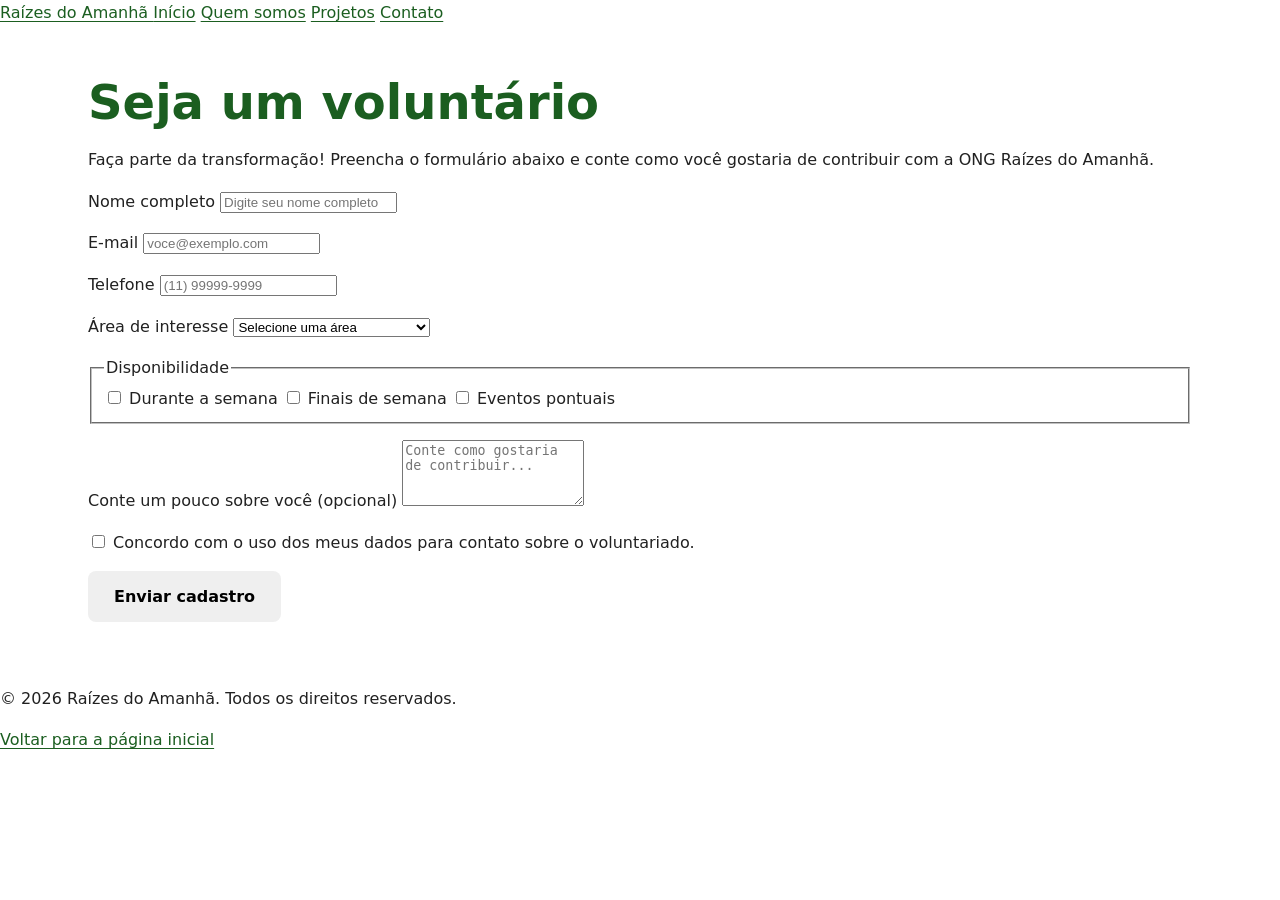
<file: cadastro.html>
<!DOCTYPE html>
<html lang="pt-BR">
<head>
    <meta charset="UTF-8">
    <meta name="viewport" content="width=device-width, initial-scale=1.0">

    <meta name="description" content="Cadastre-se como voluntário da ONG Raízes do Amanhã e ajude a transformar vidas.">

    <title>Seja Voluntário | Raízes do Amanhã</title>

    <!-- O CSS está na raiz do repositório -->
    <link rel="stylesheet" href="style.css">
</head>

<body>
    <a class="skip-link" href="#conteudo">
        Pular para o conteúdo
    </a>

    <header>
        <nav aria-label="Navegação principal">
            <a href="index.html" aria-label="Voltar à página inicial">
                Raízes do Amanhã
            </a>

            <a href="index.html">Início</a>
            <a href="index.html#quem-somos">Quem somos</a>
            <a href="index.html#projetos">Projetos</a>
            <a href="index.html#contato">Contato</a>
        </nav>
    </header>

    <main id="conteudo" class="container">
        <section class="secao-voluntariado">
            <h1>Seja um voluntário</h1>

            <p>
                Faça parte da transformação! Preencha o formulário
                abaixo e conte como você gostaria de contribuir
                com a ONG Raízes do Amanhã.
            </p>

            <form id="form-voluntario">
                <div class="campo">
                    <label for="nome">Nome completo</label>
                    <input
                        type="text"
                        id="nome"
                        name="nome"
                        placeholder="Digite seu nome completo"
                        autocomplete="name"
                        required
                        minlength="3">
                </div>

                <div class="campo">
                    <label for="email">E-mail</label>
                    <input
                        type="email"
                        id="email"
                        name="email"
                        placeholder="voce@exemplo.com"
                        autocomplete="email"
                        required>
                </div>

                <div class="campo">
                    <label for="telefone">Telefone</label>
                    <input
                        type="tel"
                        id="telefone"
                        name="telefone"
                        placeholder="(11) 99999-9999"
                        autocomplete="tel"
                        required>
                </div>

                <div class="campo">
                    <label for="area">Área de interesse</label>
                    <select id="area" name="area" required>
                        <option value="">Selecione uma área</option>
                        <option value="educacao">Educação</option>
                        <option value="meio-ambiente">Meio ambiente</option>
                        <option value="assistencia-social">Assistência social</option>
                        <option value="eventos">Eventos e campanhas</option>
                        <option value="comunicacao">Comunicação e redes sociais</option>
                        <option value="administrativo">Apoio administrativo</option>
                        <option value="outros">Outras atividades</option>
                    </select>
                </div>

                <fieldset class="campo">
                    <legend>Disponibilidade</legend>

                    <label>
                        <input
                            type="checkbox"
                            name="disponibilidade"
                            value="durante-a-semana">
                        Durante a semana
                    </label>

                    <label>
                        <input
                            type="checkbox"
                            name="disponibilidade"
                            value="finais-de-semana">
                        Finais de semana
                    </label>

                    <label>
                        <input
                            type="checkbox"
                            name="disponibilidade"
                            value="eventos-pontuais">
                        Eventos pontuais
                    </label>
                </fieldset>

                <div class="campo">
                    <label for="mensagem">
                        Conte um pouco sobre você (opcional)
                    </label>
                    <textarea
                        id="mensagem"
                        name="mensagem"
                        rows="4"
                        placeholder="Conte como gostaria de contribuir..."></textarea>
                </div>

                <div class="campo">
                    <label>
                        <input
                            type="checkbox"
                            id="consentimento"
                            name="consentimento"
                            required>
                        Concordo com o uso dos meus dados para
                        contato sobre o voluntariado.
                    </label>
                </div>

                <button type="submit" class="btn">
                    Enviar cadastro
                </button>

                <p id="mensagem-status" role="status" aria-live="polite"></p>
            </form>
        </section>
    </main>

    <footer>
        <p>
            &copy; <span id="ano-atual"></span>
            Raízes do Amanhã. Todos os direitos reservados.
        </p>

        <a href="index.html">Voltar para a página inicial</a>
    </footer>

    <script>
        document.getElementById("ano-atual").textContent =
            new Date().getFullYear();

        const formulario = document.getElementById("form-voluntario");
        const status = document.getElementById("mensagem-status");

        formulario.addEventListener("submit", function (evento) {
            evento.preventDefault();

            if (!formulario.reportValidity()) {
                return;
            }

            const disponibilidade = formulario.querySelectorAll(
                'input[name="disponibilidade"]:checked'
            );

            if (disponibilidade.length === 0) {
                status.textContent =
                    "Selecione pelo menos uma opção de disponibilidade.";
                return;
            }

            status.textContent =
                "Cadastro de demonstração validado! Nenhum dado foi enviado. " +
                "Entre em contato com a ONG por outro canal para concluir seu cadastro.";

            formulario.reset();
        });
    </script>
</body>
</html>
</file>
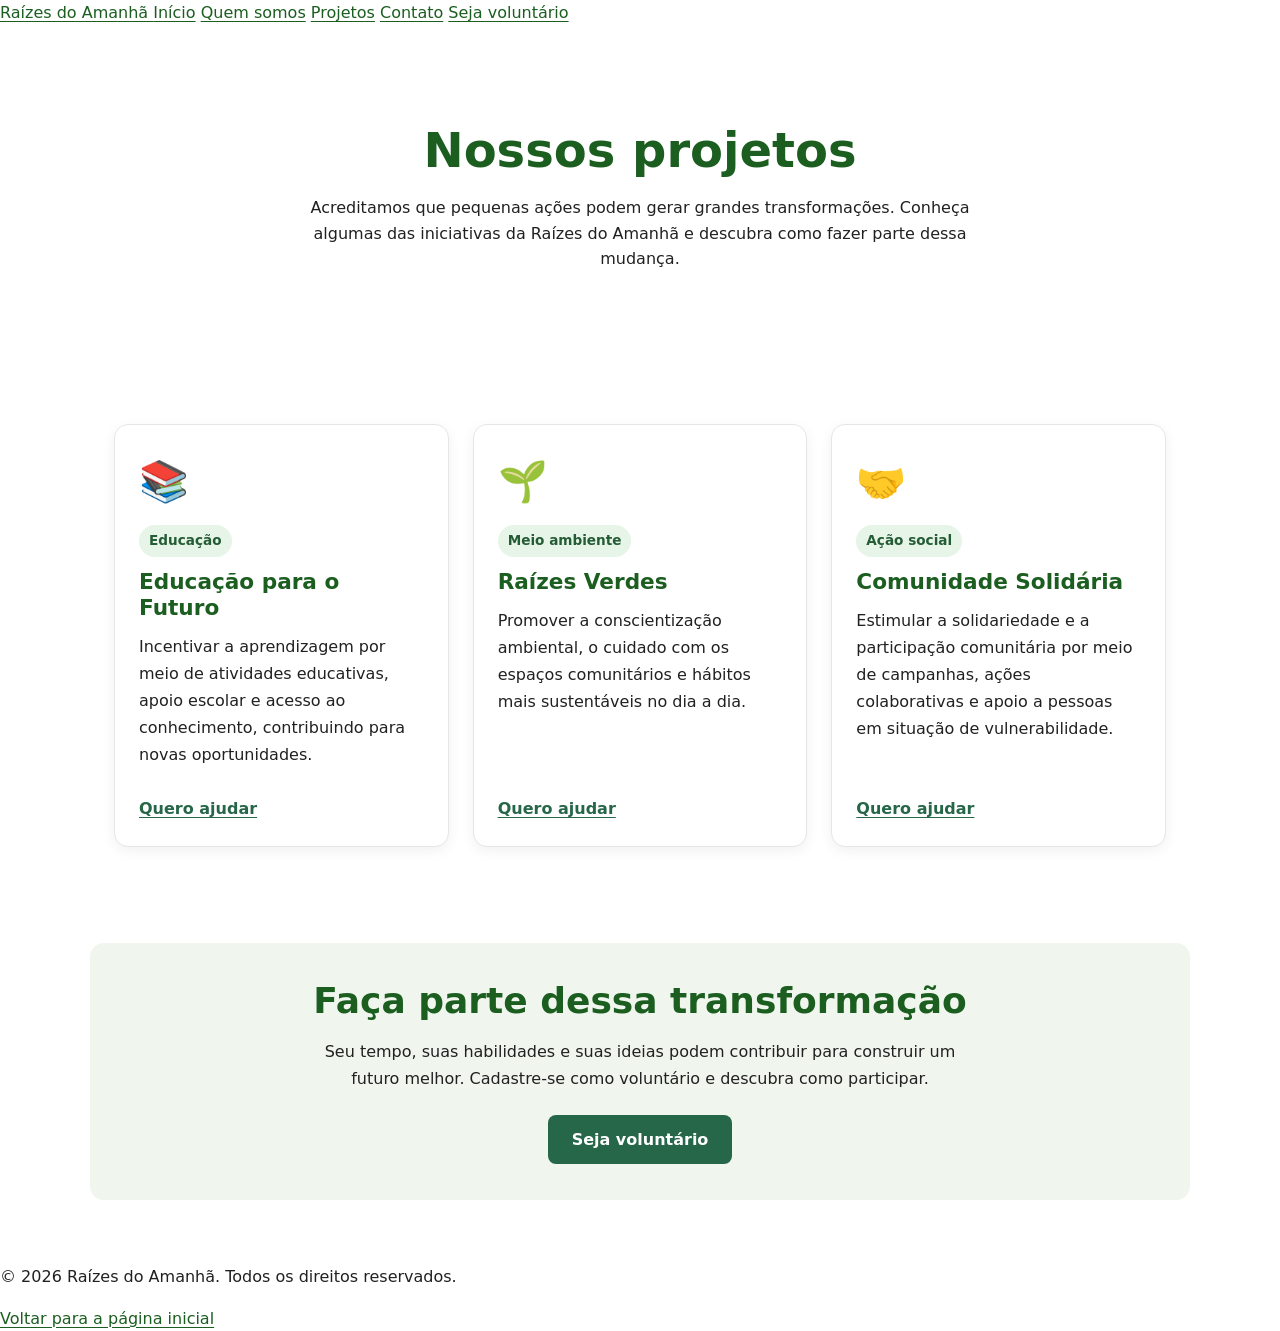
<file: projeto.html>
<!DOCTYPE html>
<html lang="pt-BR">
<head>
    <meta charset="UTF-8">
    <meta name="viewport" content="width=device-width, initial-scale=1.0">

    <meta name="description" content="Conheça os projetos sociais, educacionais e ambientais da ONG Raízes do Amanhã.">

    <title>Nossos Projetos | Raízes do Amanhã</title>

    <link rel="stylesheet" href="style.css">

    <style>
        .pagina-projetos {
            width: min(1100px, 92%);
            margin: 0 auto;
            padding: 48px 0 64px;
        }

        .projetos-intro {
            text-align: center;
            max-width: 760px;
            margin: 0 auto 40px;
        }

        .projetos-intro h1 {
            margin-bottom: 16px;
        }

        .projetos-grade {
            display: grid;
            grid-template-columns: repeat(3, minmax(0, 1fr));
            gap: 24px;
        }

        .projeto-card {
            display: flex;
            flex-direction: column;
            padding: 24px;
            border-radius: 14px;
            border: 1px solid #e3e8e3;
            background: #fff;
            box-shadow: 0 4px 14px rgba(0, 0, 0, 0.06);
        }

        .projeto-icone {
            font-size: 2.5rem;
            margin-bottom: 12px;
        }

        .projeto-card h2 {
            font-size: 1.35rem;
            margin: 0 0 12px;
        }

        .projeto-card p {
            line-height: 1.7;
        }

        .projeto-status {
            display: inline-block;
            width: fit-content;
            margin: 0 0 12px;
            padding: 5px 10px;
            border-radius: 20px;
            background: #e7f4e8;
            color: #245c35;
            font-size: 0.85rem;
            font-weight: 600;
        }

        .projeto-card a {
            margin-top: auto;
            padding-top: 12px;
            font-weight: 600;
            color: #276749;
        }

        .chamada-voluntariado {
            margin-top: 48px;
            padding: 36px 24px;
            border-radius: 14px;
            background: #f0f6ee;
            text-align: center;
        }

        .chamada-voluntariado p {
            max-width: 650px;
            margin: 12px auto 22px;
            line-height: 1.7;
        }

        .botao-voluntario {
            display: inline-block;
            padding: 12px 24px;
            border-radius: 8px;
            background: #276749;
            color: #fff;
            text-decoration: none;
            font-weight: 600;
        }

        .botao-voluntario:hover {
            background: #1e5038;
        }

        a:focus-visible {
            outline: 3px solid #d99b26;
            outline-offset: 4px;
        }

        @media (max-width: 850px) {
            .projetos-grade {
                grid-template-columns: repeat(2, minmax(0, 1fr));
            }
        }

        @media (max-width: 560px) {
            .pagina-projetos {
                padding-top: 32px;
            }

            .projetos-grade {
                grid-template-columns: 1fr;
            }

            .projeto-card {
                padding: 20px;
            }

            .chamada-voluntariado {
                padding: 28px 18px;
            }
        }

        @media (prefers-reduced-motion: reduce) {
            *,
            *::before,
            *::after {
                scroll-behavior: auto !important;
                animation-duration: 0.01ms !important;
                transition-duration: 0.01ms !important;
            }
        }
    </style>
</head>

<body>
    <a class="skip-link" href="#conteudo">
        Pular para o conteúdo
    </a>

    <header>
        <nav aria-label="Navegação principal">
            <a href="index.html" aria-label="Raízes do Amanhã - página inicial">
                Raízes do Amanhã
            </a>

            <a href="index.html">Início</a>
            <a href="index.html#quem-somos">Quem somos</a>
            <a href="projetos.html" aria-current="page">Projetos</a>
            <a href="index.html#contato">Contato</a>
            <a href="cadastro.html">Seja voluntário</a>
        </nav>
    </header>

    <main id="conteudo" class="pagina-projetos">
        <section class="projetos-intro">
            <h1>Nossos projetos</h1>

            <p>
                Acreditamos que pequenas ações podem gerar grandes
                transformações. Conheça algumas das iniciativas da
                Raízes do Amanhã e descubra como fazer parte dessa mudança.
            </p>
        </section>

        <section aria-label="Lista de projetos">
            <div class="projetos-grade">

                <article class="projeto-card">
                    <div class="projeto-icone" aria-hidden="true">📚</div>
                    <span class="projeto-status">Educação</span>

                    <h2>Educação para o Futuro</h2>

                    <p>
                        Incentivar a aprendizagem por meio de atividades
                        educativas, apoio escolar e acesso ao conhecimento,
                        contribuindo para novas oportunidades.
                    </p>

                    <a href="cadastro.html">
                        Quero ajudar
                    </a>
                </article>

                <article class="projeto-card">
                    <div class="projeto-icone" aria-hidden="true">🌱</div>
                    <span class="projeto-status">Meio ambiente</span>

                    <h2>Raízes Verdes</h2>

                    <p>
                        Promover a conscientização ambiental, o cuidado
                        com os espaços comunitários e hábitos mais
                        sustentáveis no dia a dia.
                    </p>

                    <a href="cadastro.html">
                        Quero ajudar
                    </a>
                </article>

                <article class="projeto-card">
                    <div class="projeto-icone" aria-hidden="true">🤝</div>
                    <span class="projeto-status">Ação social</span>

                    <h2>Comunidade Solidária</h2>

                    <p>
                        Estimular a solidariedade e a participação
                        comunitária por meio de campanhas, ações
                        colaborativas e apoio a pessoas em situação
                        de vulnerabilidade.
                    </p>

                    <a href="cadastro.html">
                        Quero ajudar
                    </a>
                </article>

            </div>
        </section>

        <section class="chamada-voluntariado">
            <h2>Faça parte dessa transformação</h2>

            <p>
                Seu tempo, suas habilidades e suas ideias podem contribuir
                para construir um futuro melhor. Cadastre-se como voluntário
                e descubra como participar.
            </p>

            <a class="botao-voluntario" href="cadastro.html">
                Seja voluntário
            </a>
        </section>
    </main>

    <footer>
        <p>
            &copy; <span id="ano-atual"></span>
            Raízes do Amanhã. Todos os direitos reservados.
        </p>

        <a href="index.html">Voltar para a página inicial</a>
    </footer>

    <script>
        document.getElementById("ano-atual").textContent =
            new Date().getFullYear();
    </script>
</body>
</html>
</file>
<file: style.css>
/* ==========================================================================
   RAÍZES DO AMANHÃ - style.css
   Abordagem Mobile-First: o CSS base é para celular; os @media (min-width)
   expandem o layout para tablet (768px) e desktop (1024px).

   SUMÁRIO
   1. Variáveis (design tokens)
   2. Reset e base
   3. Utilitários (skip-link, visually-hidden, container)
   4. Botões
   5. Cabeçalho e navegação
   6. Breadcrumb e introdução de página
   7. Home (hero, institucional, equipe, contato)
   8. Projetos (indicadores, cards, engajamento)
   9. Formulário (cadastro)
   10. Rodapé
   11. Breakpoints (tablet e desktop)
   12. Preferências do usuário (movimento reduzido)
   ========================================================================== */


/* ==========================================================================
   1. VARIÁVEIS
   Mudar uma cor aqui muda o site inteiro.
   Contrastes calculados para WCAG 2.1 AA (texto normal >= 4,5:1).
   ========================================================================== */
:root {
  /* Cores */
  --cor-primaria: #2e7d32;        /* verde: botões (branco sobre ela = 5,1:1) */
  --cor-primaria-escura: #1b5e20; /* verde escuro: títulos e hover */
  --cor-primaria-clara: #e8f5e9;  /* verde bem claro: fundos de seção */
  --cor-destaque: #f9a825;        /* amarelo: detalhes decorativos (NÃO usar para texto) */
  --cor-texto: #212121;           /* quase preto: 16:1 sobre branco */
  --cor-texto-suave: #4a4a4a;     /* cinza escuro: 8,8:1 sobre branco */
  --cor-fundo: #ffffff;
  --cor-fundo-alt: #f5f7f5;
  --cor-borda: #c8d0c8;
  --cor-erro: #b71c1c;            /* vermelho escuro: 7:1 sobre branco */
  --cor-sucesso: #1b5e20;
  --cor-rodape: #17261a;          /* fundo do rodapé; texto branco = 15:1 */

  /* Tipografia */
  --fonte-base: system-ui, -apple-system, "Segoe UI", Roboto, Arial, sans-serif;
  --tamanho-base: 1rem;           /* 16px */
  --altura-linha: 1.6;

  /* Espaçamentos (escala) */
  --espaco-1: 0.25rem;
  --espaco-2: 0.5rem;
  --espaco-3: 1rem;
  --espaco-4: 1.5rem;
  --espaco-5: 2rem;
  --espaco-6: 3rem;
  --espaco-7: 4rem;

  /* Outros */
  --raio: 0.5rem;
  --raio-grande: 1rem;
  --sombra: 0 2px 8px rgba(0, 0, 0, 0.12);
  --largura-max: 72rem;           /* 1152px */
  --alvo-toque: 2.75rem;          /* 44px: tamanho mínimo de área clicável */
}


/* ==========================================================================
   2. RESET E BASE
   ========================================================================== */
*,
*::before,
*::after {
  box-sizing: border-box; /* width inclui padding e borda: facilita o layout */
}

html {
  scroll-behavior: smooth;
  scroll-padding-top: 5rem; /* âncoras não ficam coladas no topo */
  -webkit-text-size-adjust: 100%;
}

body {
  margin: 0;
  font-family: var(--fonte-base);
  font-size: var(--tamanho-base);
  line-height: var(--altura-linha);
  color: var(--cor-texto);
  background: var(--cor-fundo);
}

h1, h2, h3, h4, h5, h6 {
  margin: 0 0 var(--espaco-3);
  line-height: 1.2;
  color: var(--cor-primaria-escura);
}

/* clamp(mínimo, ideal, máximo): fonte fluida sem media query */
h1 { font-size: clamp(1.9rem, 5vw + 1rem, 3rem); }
h2 { font-size: clamp(1.5rem, 3vw + 0.75rem, 2.25rem); }
h3 { font-size: clamp(1.2rem, 2vw + 0.6rem, 1.6rem); }
h4 { font-size: 1.15rem; }

p { margin: 0 0 var(--espaco-3); }

ul, ol { margin: 0 0 var(--espaco-3); padding-left: 1.25rem; }

img {
  display: block;
  max-width: 100%; /* imagem nunca estoura a tela */
  height: auto;
}

figure { margin: 0; }

a {
  color: var(--cor-primaria-escura);
  text-underline-offset: 0.2em;
}
a:hover { color: var(--cor-primaria); }

address { font-style: normal; }

/* Foco visível para navegação por teclado (WCAG 2.4.7) */
:focus-visible {
  outline: 3px solid #0d47a1;
  outline-offset: 3px;
}

/* A região <main> recebe foco via skip-link, mas sem contorno feio */
main:focus { outline: none; }

/* Seções principais com respiro lateral e vertical */
main > section,
main > header,
main > aside {
  width: 100%;
  max-width: var(--largura-max);
  margin-inline: auto;
  padding: var(--espaco-5) var(--espaco-3);
}


/* ==========================================================================
   3. UTILITÁRIOS
   ========================================================================== */

/* Esconde visualmente, mas mantém para leitores de tela */
.visually-hidden {
  position: absolute !important;
  width: 1px;
  height: 1px;
  margin: -1px;
  padding: 0;
  overflow: hidden;
  clip: rect(0, 0, 0, 0);
  white-space: nowrap;
  border: 0;
}

/* Skip link: invisível até receber foco do teclado (Tab) */
.skip-link {
  position: absolute;
  top: -4rem;
  left: var(--espaco-3);
  z-index: 1000;
  padding: var(--espaco-2) var(--espaco-3);
  background: var(--cor-primaria-escura);
  color: #fff;
  border-radius: 0 0 var(--raio) var(--raio);
  transition: top 0.2s;
}
.skip-link:focus { top: 0; color: #fff; }


/* ==========================================================================
   4. BOTÕES
   ========================================================================== */
.btn {
  display: inline-flex;
  align-items: center;
  justify-content: center;
  min-height: var(--alvo-toque);
  padding: 0.65rem 1.5rem;
  font: inherit;
  font-weight: 700;
  text-decoration: none;
  text-align: center;
  border: 2px solid transparent;
  border-radius: var(--raio);
  cursor: pointer;
  transition: background-color 0.2s, color 0.2s, border-color 0.2s;
}

.btn--primario {
  background: var(--cor-primaria);
  color: #fff;
}
.btn--primario:hover { background: var(--cor-primaria-escura); color: #fff; }

.btn--secundario {
  background: transparent;
  color: var(--cor-primaria-escura);
  border-color: var(--cor-primaria-escura);
}
.btn--secundario:hover { background: var(--cor-primaria-escura); color: #fff; }


/* ==========================================================================
   5. CABEÇALHO E NAVEGAÇÃO
   Mobile: logo em cima, menu empilhado embaixo (funciona SEM JavaScript).
   O botão de menu fica escondido até o JS ser adicionado (melhoria progressiva).
   ========================================================================== */
.site-header {
  position: sticky;
  top: 0;
  z-index: 100;
  background: var(--cor-fundo);
  border-bottom: 1px solid var(--cor-borda);
  box-shadow: var(--sombra);
}

.site-header__container {
  display: flex;
  flex-wrap: wrap;
  align-items: center;
  justify-content: space-between;
  gap: var(--espaco-2);
  max-width: var(--largura-max);
  margin-inline: auto;
  padding: var(--espaco-2) var(--espaco-3);
}

.site-header__logo {
  display: flex;
  align-items: center;
  gap: var(--espaco-2);
  text-decoration: none;
  color: var(--cor-primaria-escura);
}
.site-header__logo-img { width: 2.5rem; height: 2.5rem; }
.site-header__logo-texto { font-size: 1.2rem; font-weight: 800; }

/* Escondido por padrão. Será exibido pelo JS (classe .js no <html>). */
.site-header__menu-toggle {
  display: none;
  min-height: var(--alvo-toque);
  padding: 0 var(--espaco-3);
  font: inherit;
  font-weight: 700;
  color: var(--cor-primaria-escura);
  background: var(--cor-primaria-clara);
  border: 2px solid var(--cor-primaria-escura);
  border-radius: var(--raio);
  cursor: pointer;
}

.main-nav { width: 100%; }

.main-nav__lista {
  display: flex;
  flex-wrap: wrap;
  gap: var(--espaco-1) var(--espaco-3);
  margin: 0;
  padding: 0;
  list-style: none;
}

.main-nav__link {
  display: inline-flex;
  align-items: center;
  min-height: var(--alvo-toque);
  padding: 0 var(--espaco-2);
  font-weight: 600;
  text-decoration: none;
  color: var(--cor-texto);
  border-bottom: 3px solid transparent;
}
.main-nav__link:hover { color: var(--cor-primaria); border-bottom-color: var(--cor-primaria); }

/* Página atual: marcada pelo aria-current (semântica + estilo no mesmo atributo) */
.main-nav__link[aria-current="page"] {
  color: var(--cor-primaria-escura);
  border-bottom-color: var(--cor-primaria-escura);
}

.main-nav__link--cta {
  padding-inline: var(--espaco-3);
  background: var(--cor-primaria);
  color: #fff;
  border-radius: var(--raio);
  border-bottom: 0;
}
.main-nav__link--cta:hover { background: var(--cor-primaria-escura); color: #fff; }
.main-nav__link--cta[aria-current="page"] { background: var(--cor-primaria-escura); color: #fff; }

/* --- Menu retrátil (ativado apenas quando o JS adicionar a classe "js" no <html>) ---
   Exemplo de JS futuro:
     document.documentElement.classList.add('js');
     botão.addEventListener('click', ...alterna .is-open e aria-expanded...)       */
.js .site-header__menu-toggle { display: inline-flex; align-items: center; }
.js .main-nav { display: none; }
.js .main-nav.is-open { display: block; }
.js .main-nav__lista { flex-direction: column; }


/* ==========================================================================
   6. BREADCRUMB E INTRODUÇÃO DE PÁGINA
   ========================================================================== */
.breadcrumb {
  max-width: var(--largura-max);
  margin-inline: auto;
  padding: var(--espaco-3) var(--espaco-3) 0;
  font-size: 0.9rem;
}
.breadcrumb__lista { display: flex; flex-wrap: wrap; gap: var(--espaco-2); margin: 0; padding: 0; list-style: none; }
.breadcrumb__item + .breadcrumb__item::before { content: "/"; margin-right: var(--espaco-2); color: var(--cor-texto-suave); }

.page-intro { text-align: center; }
.page-intro__texto { max-width: 42rem; margin-inline: auto; font-size: 1.1rem; color: var(--cor-texto-suave); }


/* ==========================================================================
   7. HOME
   ========================================================================== */

/* ---- Hero ---- */
.hero {
  background: var(--cor-primaria-clara);
  padding: 0;
}
.hero__container {
  display: grid;
  gap: var(--espaco-4);
  max-width: var(--largura-max);
  margin-inline: auto;
  padding: var(--espaco-5) var(--espaco-3);
}
.hero__subtitulo { font-size: 1.15rem; color: var(--cor-texto-suave); }
.hero__acoes { display: flex; flex-direction: column; gap: var(--espaco-3); }
.hero__imagem { width: 100%; border-radius: var(--raio-grande); box-shadow: var(--sombra); object-fit: cover; }
.hero__legenda { margin-top: var(--espaco-2); font-size: 0.875rem; color: var(--cor-texto-suave); }

/* main > section tem padding próprio; o hero controla o seu */
main > .hero { max-width: none; }

/* ---- Institucional ---- */
.institucional__cabecalho { text-align: center; margin-bottom: var(--espaco-5); }
.institucional__intro { color: var(--cor-texto-suave); font-size: 1.1rem; }

.institucional__grade { display: grid; gap: var(--espaco-4); }

.cartao {
  padding: var(--espaco-4);
  background: var(--cor-fundo-alt);
  border-top: 5px solid var(--cor-primaria);
  border-radius: var(--raio);
  box-shadow: var(--sombra);
}
.cartao--visao { border-top-color: var(--cor-destaque); }
.cartao--valores { border-top-color: var(--cor-primaria-escura); }
.cartao__lista { margin: 0; padding-left: 1.2rem; }

/* ---- Linha do tempo (histórico) ---- */
.historico { margin-top: var(--espaco-6); }
.linha-do-tempo {
  position: relative;
  margin: 0;
  padding: 0 0 0 var(--espaco-4);
  list-style: none;
  border-left: 3px solid var(--cor-primaria);
}
.linha-do-tempo__item { position: relative; margin-bottom: var(--espaco-4); }
.linha-do-tempo__item::before { /* bolinha na linha */
  content: "";
  position: absolute;
  top: 0.35rem;
  left: calc(-1 * var(--espaco-4) - 0.55rem);
  width: 1rem;
  height: 1rem;
  background: var(--cor-destaque);
  border: 3px solid var(--cor-primaria);
  border-radius: 50%;
}
.linha-do-tempo__ano { display: block; font-weight: 800; color: var(--cor-primaria); }
.linha-do-tempo__titulo { margin-bottom: var(--espaco-1); }

/* ---- Equipe ---- */
.equipe { margin-top: var(--espaco-6); }
.equipe__lista {
  display: grid;
  gap: var(--espaco-4);
  margin: 0;
  padding: 0;
  list-style: none;
}
.membro {
  height: 100%;
  padding: var(--espaco-4);
  text-align: center;
  background: var(--cor-fundo);
  border: 1px solid var(--cor-borda);
  border-radius: var(--raio-grande);
}
.membro__foto {
  width: 8rem;
  height: 8rem;
  margin: 0 auto var(--espaco-3);
  object-fit: cover;
  border-radius: 50%;
  border: 4px solid var(--cor-primaria-clara);
}
.membro__nome { margin-bottom: 0; }
.membro__cargo { font-weight: 700; color: var(--cor-primaria); margin-bottom: var(--espaco-2); }
.membro__bio { margin: 0; font-size: 0.95rem; color: var(--cor-texto-suave); }

/* ---- CTA final ---- */
.cta-final {
  text-align: center;
  background: var(--cor-primaria-escura);
  border-radius: var(--raio-grande);
  max-width: calc(var(--largura-max) - 2rem);
}
.cta-final__titulo { color: #fff; }
.cta-final__texto { color: #fff; font-size: 1.1rem; }
.cta-final .btn--primario { background: var(--cor-destaque); color: #212121; }
.cta-final .btn--primario:hover { background: #fff; color: #212121; }

/* ---- Contato ---- */
.contato__grade { display: grid; gap: var(--espaco-4); }
.contato__subtitulo { margin: var(--espaco-3) 0 var(--espaco-1); font-size: 1.1rem; }
.contato__subtitulo:first-child { margin-top: 0; }
.contato__linha { margin-bottom: var(--espaco-1); }
.contato__horario {
  padding: var(--espaco-4);
  background: var(--cor-primaria-clara);
  border-radius: var(--raio);
}
.contato__lista { margin: 0; padding-left: 1.2rem; }


/* ==========================================================================
   8. PROJETOS
   ========================================================================== */

/* ---- Indicadores gerais ---- */
.indicadores { background: var(--cor-primaria-clara); border-radius: var(--raio-grande); }
.indicadores__titulo { text-align: center; }
.indicadores__lista {
  display: grid;
  grid-template-columns: repeat(2, 1fr); /* 2 colunas já no celular */
  gap: var(--espaco-3);
  margin: 0;
}
.indicador { padding: var(--espaco-3); text-align: center; background: var(--cor-fundo); border-radius: var(--raio); }
.indicador__valor { margin: 0; font-size: 1.8rem; font-weight: 800; color: var(--cor-primaria-escura); }
.indicador__rotulo { font-size: 0.9rem; color: var(--cor-texto-suave); }

/* <dl> usa <dt> antes de <dd> no HTML; visualmente colocamos o número em cima */
.indicador { display: flex; flex-direction: column-reverse; }

/* ---- Galeria de projetos ---- */
.galeria-projetos__titulo { text-align: center; margin-bottom: var(--espaco-5); }
.galeria-projetos__lista {
  display: grid;
  gap: var(--espaco-4);
  margin: 0;
  padding: 0;
  list-style: none;
}

.projeto {
  display: flex;
  flex-direction: column;
  height: 100%;
  overflow: hidden;
  background: var(--cor-fundo);
  border: 1px solid var(--cor-borda);
  border-radius: var(--raio-grande);
  box-shadow: var(--sombra);
}
.projeto__imagem { width: 100%; aspect-ratio: 3 / 2; object-fit: cover; }
.projeto__corpo { display: flex; flex-direction: column; flex: 1; padding: var(--espaco-4); }
.projeto__categoria {
  align-self: flex-start;
  margin-bottom: var(--espaco-2);
  padding: 0.2rem 0.75rem;
  font-size: 0.8rem;
  font-weight: 700;
  text-transform: uppercase;
  letter-spacing: 0.05em;
  color: var(--cor-primaria-escura);
  background: var(--cor-primaria-clara);
  border-radius: 999px;
}
.projeto__indicadores {
  display: grid;
  grid-template-columns: repeat(3, 1fr);
  gap: var(--espaco-2);
  margin: var(--espaco-3) 0;
  padding: var(--espaco-3) 0;
  border-block: 1px solid var(--cor-borda);
}
.projeto__indicador { display: flex; flex-direction: column-reverse; text-align: center; }
.projeto__indicador dd { margin: 0; font-size: 1.3rem; font-weight: 800; color: var(--cor-primaria-escura); }
.projeto__indicador dt { font-size: 0.75rem; line-height: 1.3; color: var(--cor-texto-suave); }
.projeto__corpo .btn { margin-top: auto; } /* empurra o botão para o rodapé do card */

/* ---- Engajamento (doar / voluntariar) ---- */
.engajamento__titulo { text-align: center; margin-bottom: var(--espaco-5); }
.engajamento__grade { display: grid; gap: var(--espaco-4); }
.acao {
  padding: var(--espaco-4);
  background: var(--cor-fundo-alt);
  border-left: 6px solid var(--cor-primaria);
  border-radius: var(--raio);
}
.acao--voluntariar { border-left-color: var(--cor-destaque); }
.acao__passos { padding-left: 1.4rem; }
.acao__passos li { margin-bottom: var(--espaco-2); }
.acao code {
  padding: 0.1rem 0.4rem;
  background: #fff;
  border: 1px solid var(--cor-borda);
  border-radius: 0.25rem;
  word-break: break-all;
}

.transparencia {
  margin-top: var(--espaco-5);
  padding: var(--espaco-4);
  background: var(--cor-primaria-clara);
  border-radius: var(--raio);
}
.transparencia__texto { margin: 0; }


/* ==========================================================================
   9. FORMULÁRIO
   ========================================================================== */
.cadastro { max-width: 48rem; } /* formulário mais estreito = leitura mais fácil */
.cadastro__aviso { color: var(--cor-texto-suave); }

.form { display: grid; gap: var(--espaco-4); }

.form__grupo,
.form__subgrupo {
  min-width: 0; /* corrige bug de fieldset que estoura a largura */
  margin: 0;
  border: 1px solid var(--cor-borda);
  border-radius: var(--raio);
}
.form__grupo { padding: var(--espaco-4); }
.form__subgrupo { margin-bottom: var(--espaco-3); padding: var(--espaco-3); }

.form__legenda {
  padding: 0 var(--espaco-2);
  font-size: 1.2rem;
  font-weight: 800;
  color: var(--cor-primaria-escura);
}
.form__sublegenda { padding: 0 var(--espaco-2); font-weight: 700; }

.campo { margin-bottom: var(--espaco-3); }

.campo__rotulo { display: block; margin-bottom: var(--espaco-1); font-weight: 700; }
.campo__obrigatorio { color: var(--cor-erro); font-weight: 800; }

.campo__input {
  display: block;
  width: 100%;
  min-height: var(--alvo-toque);
  padding: 0.6rem 0.8rem;
  font: inherit; /* 16px+ evita zoom automático no iPhone */
  color: var(--cor-texto);
  background: #fff;
  border: 2px solid #6b756b; /* borda com contraste >= 3:1 (WCAG 1.4.11) */
  border-radius: var(--raio);
}
.campo__input--textarea { min-height: 7rem; resize: vertical; }
.campo__input::placeholder { color: #6b6b6b; }

.campo__input:hover { border-color: var(--cor-primaria-escura); }
.campo__input:focus-visible { outline: 3px solid #0d47a1; outline-offset: 2px; border-color: #0d47a1; }

/* Validação visual: só aparece DEPOIS que o usuário interage com o campo */
.campo__input:user-invalid { border-color: var(--cor-erro); background: #fff5f5; }
.campo__input:user-valid { border-color: var(--cor-sucesso); }

.campo__ajuda { margin: var(--espaco-1) 0 0; font-size: 0.875rem; color: var(--cor-texto-suave); }

/* Checkbox e radio */
.opcao { display: flex; align-items: flex-start; gap: var(--espaco-2); margin-bottom: var(--espaco-2); min-height: var(--alvo-toque); }
.opcao__input { flex: none; width: 1.4rem; height: 1.4rem; margin-top: 0.25rem; accent-color: var(--cor-primaria); }
.opcao__rotulo { padding-top: 0.15rem; cursor: pointer; }
.opcao--consentimento { padding: var(--espaco-3); background: var(--cor-fundo-alt); border-radius: var(--raio); }

/* Mensagens do formulário (preenchidas via JS futuramente) */
.form__mensagem:empty { display: none; }
.form__mensagem { padding: var(--espaco-3); font-weight: 700; border-radius: var(--raio); }
.form__mensagem--erro { color: var(--cor-erro); background: #ffebee; border: 1px solid var(--cor-erro); }
.form__mensagem--sucesso { color: var(--cor-sucesso); background: var(--cor-primaria-clara); border: 1px solid var(--cor-sucesso); }

.form__acoes { display: flex; flex-direction: column; gap: var(--espaco-3); }

.cadastro-aside { background: var(--cor-fundo-alt); border-radius: var(--raio); }
.cadastro-aside__texto { margin: 0; }


/* ==========================================================================
   10. RODAPÉ
   ========================================================================== */
.site-footer { margin-top: var(--espaco-6); background: var(--cor-rodape); color: #fff; }
.site-footer a { color: #fff; }
.site-footer a:hover { color: var(--cor-destaque); }

.site-footer__container {
  display: grid;
  gap: var(--espaco-4);
  max-width: var(--largura-max);
  margin-inline: auto;
  padding: var(--espaco-5) var(--espaco-3);
}
.site-footer__titulo { margin-bottom: var(--espaco-2); font-size: 1.1rem; color: var(--cor-destaque); }
.site-footer__texto { margin: 0; }

.footer-nav__lista,
.redes-sociais__lista { margin: 0; padding: 0; list-style: none; }
.footer-nav__lista li,
.redes-sociais__lista li { margin-bottom: var(--espaco-1); }
.footer-nav__lista a,
.redes-sociais__lista a { display: inline-block; padding: var(--espaco-1) 0; }

.site-footer__copy {
  margin: 0;
  padding: var(--espaco-3);
  text-align: center;
  border-top: 1px solid rgba(255, 255, 255, 0.2);
}


/* ==========================================================================
   11. BREAKPOINTS
   min-width = "a partir de": o estilo anterior é mantido e apenas ampliado.
   ========================================================================== */

/* ---------- TABLET (768px+) ---------- */
@media (min-width: 48em) {
  main > section,
  main > header,
  main > aside { padding: var(--espaco-6) var(--espaco-4); }

  .hero__container { grid-template-columns: 1fr 1fr; align-items: center; padding: var(--espaco-6) var(--espaco-4); }
  .hero__acoes { flex-direction: row; }

  .institucional__grade { grid-template-columns: repeat(3, 1fr); }
  .equipe__lista { grid-template-columns: repeat(2, 1fr); }
  .contato__grade { grid-template-columns: 2fr 1fr; }

  .indicadores__lista { grid-template-columns: repeat(4, 1fr); }
  .galeria-projetos__lista { grid-template-columns: repeat(2, 1fr); }
  .engajamento__grade { grid-template-columns: repeat(2, 1fr); }

  .form__acoes { flex-direction: row; }

  .site-footer__container { grid-template-columns: 2fr 1fr 1fr; }
}

/* ---------- DESKTOP (1024px+) ---------- */
@media (min-width: 64em) {
  /* Cabeçalho em uma linha: logo à esquerda, menu à direita */
  .site-header__container { flex-wrap: nowrap; }
  .main-nav { width: auto; }
  .main-nav__lista { gap: var(--espaco-2); }

  /* No desktop o menu SEMPRE aparece, mesmo com JS ativo */
  .js .site-header__menu-toggle { display: none; }
  .js .main-nav { display: block; }
  .js .main-nav__lista { flex-direction: row; }

  .equipe__lista { grid-template-columns: repeat(4, 1fr); }
  .galeria-projetos__lista { grid-template-columns: repeat(2, 1fr); gap: var(--espaco-5); }
  .hero__container { gap: var(--espaco-6); }
}


/* ==========================================================================
   12. PREFERÊNCIAS DO USUÁRIO
   Respeita quem desativa animações no sistema operacional (WCAG 2.3.3).
   ========================================================================== */
@media (prefers-reduced-motion: reduce) {
  html { scroll-behavior: auto; }
  *, *::before, *::after {
    transition-duration: 0.01ms !important;
    animation-duration: 0.01ms !important;
  }
}
</file>
